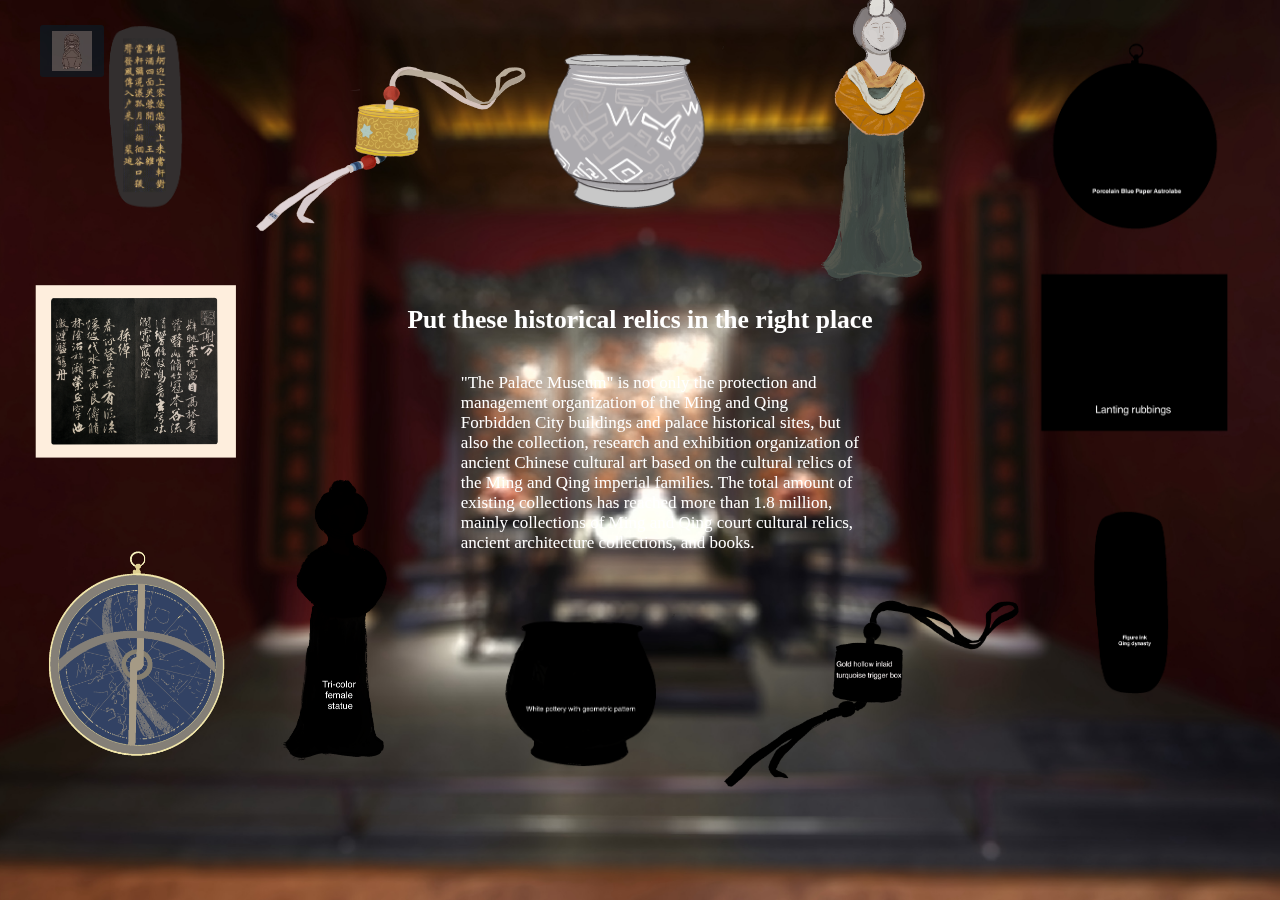
<file: index.html>
<!DOCTYPE html>
<html lang="en">
<head>
    <meta charset="UTF-8">
    <meta name="viewport" content="width=device-width, initial-scale=1.0">
    <meta http-equiv="X-UA-Compatible" content="ie=edge">
    <link rel="stylesheet" href="style.css">
    <!--<script src="https://apps.bdimg.com/libs/jquery/2.1.4/jquery.min.js"></script>-->
    <!--<script src="https://kit.fontawesome.com/ea6fdfe677.js" crossorigin="anonymous"></script>-->
    <!--<script src="collection.js"></script>-->
    <title>。。。</title>
    <script type="text/javascript">
        window.onload = function () {
            var box1 = document.getElementById("box1");
            box1.onmousedown = function (event) {
                // console.log(1);
                /*再次点击时使得图标任然在那个位置，鼠标可以点击到图标上*/
                var ol = event.clientX - box1.offsetLeft;
                var ot = event.clientY - box1.offsetTop;
                /*鼠标点击*/
                document.onmousemove = function (event) {
                    var left = event.clientX - ol;
                    var top = event.clientY - ot;
                    box1.style.left = left + "px"; /*赋值*/
                    box1.style.top = top + "px";
                }
                /*鼠标松开*/
                document.onmouseup = function (event) {
                    document.onmousemove = null;
                    document.onmouseup = null;
                }
            }

            var box2 = document.getElementById("box2");
            box2.onmousedown = function (event) {
                // console.log(1);
                /*再次点击时使得图标任然在那个位置，鼠标可以点击到图标上*/
                var ol = event.clientX - box2.offsetLeft;
                var ot = event.clientY - box2.offsetTop;
                /*鼠标点击*/
                document.onmousemove = function (event) {
                    var left = event.clientX - ol;
                    var top = event.clientY - ot;
                    box2.style.left = left + "px"; /*赋值*/
                    box2.style.top = top + "px";
                }
                /*鼠标松开*/
                document.onmouseup = function (event) {
                    document.onmousemove = null;
                    document.onmouseup = null;
                }
            }

            var box3 = document.getElementById("box3");
            box3.onmousedown = function (event) {
                // console.log(1);
                /*再次点击时使得图标任然在那个位置，鼠标可以点击到图标上*/
                var ol = event.clientX - box3.offsetLeft;
                var ot = event.clientY - box3.offsetTop;
                /*鼠标点击*/
                document.onmousemove = function (event) {
                    var left = event.clientX - ol;
                    var top = event.clientY - ot;
                    box3.style.left = left + "px"; /*赋值*/
                    box3.style.top = top + "px";
                }
                /*鼠标松开*/
                document.onmouseup = function (event) {
                    document.onmousemove = null;
                    document.onmouseup = null;
                }
            }

            var box4 = document.getElementById("box4");
            box4.onmousedown = function (event) {
                // console.log(1);
                /*再次点击时使得图标任然在那个位置，鼠标可以点击到图标上*/
                var ol = event.clientX - box4.offsetLeft;
                var ot = event.clientY - box4.offsetTop;
                /*鼠标点击*/
                document.onmousemove = function (event) {
                    var left = event.clientX - ol;
                    var top = event.clientY - ot;
                    box4.style.left = left + "px"; /*赋值*/
                    box4.style.top = top + "px";
                }
                /*鼠标松开*/
                document.onmouseup = function (event) {
                    document.onmousemove = null;
                    document.onmouseup = null;
                }
            }

            var box5 = document.getElementById("box5");
            box5.onmousedown = function (event) {
                // console.log(1);
                /*再次点击时使得图标任然在那个位置，鼠标可以点击到图标上*/
                var ol = event.clientX - box5.offsetLeft;
                var ot = event.clientY - box5.offsetTop;
                /*鼠标点击*/
                document.onmousemove = function (event) {
                    var left = event.clientX - ol;
                    var top = event.clientY - ot;
                    box5.style.left = left + "px"; /*赋值*/
                    box5.style.top = top + "px";
                }
                /*鼠标松开*/
                document.onmouseup = function (event) {
                    document.onmousemove = null;
                    document.onmouseup = null;
                }
            }

            var box6 = document.getElementById("box6");
            box6.onmousedown = function (event) {
                // console.log(1);
                /*再次点击时使得图标任然在那个位置，鼠标可以点击到图标上*/
                var ol = event.clientX - box6.offsetLeft;
                var ot = event.clientY - box6.offsetTop;
                /*鼠标点击*/
                document.onmousemove = function (event) {
                    var left = event.clientX - ol;
                    var top = event.clientY - ot;
                    box6.style.left = left + "px"; /*赋值*/
                    box6.style.top = top + "px";
                }
                /*鼠标松开*/
                document.onmouseup = function (event) {
                    document.onmousemove = null;
                    document.onmouseup = null;
                }
            }
        }
    </script>
</head>
<body>
    <input type="checkbox" id="check">
    <label for="check">
        <img src="stone.jpg" width="40" height="40" class="fas fa-bars" id="btn">
        <!-- <i class="fas fa-bars" id="btn"></i> -->
        <i class="fas fa-times" id="cancel"></i>
    </label>
    <div class="sidebar">
        <header>MUSEUM</header>
        <ul>
            <li><a href="https://wendy0416.github.io/homepage1/"><i class="fas fa-stream"></i>Home</a></li>
            <li><a href="https://wendy0416.github.io/collection1/"><i class="fas fa-qrcode"></i>Collection</a></li>
            <li><a href="https://wendy0416.github.io/about-us/"><i class="fas fa-link"></i>About us</a></li>
            <li><a href="https://wendy0416.github.io/history/"><i class="fas fa-calendar-week"></i>History</a></li>
        </ul>
    </div> 
    <div class="bgimg">
        <img class="b1" src="b1.png">
        <img class="b2" src="b2.png">
        <img class="b3" src="b3.png">
        <img class="b4" src="b4.png">
        <img class="b5" src="b5.png">
        <img class="b6" src="b6.png">
        <div class="p1" id="box1">
        </div>
        <div class="p2" id="box2">
        </div>
        <div class="p3" id="box3">
        </div>
        <div class="p4" id="box4">
        </div>
        <div class="p5" id="box5">
        </div>
        <div class="p6" id="box6">
        </div>
        <div class="text1">Put these historical relics in the right place</div>
        <p class="pp1">
            "The Palace Museum" is not only the protection and management organization of the Ming and Qing Forbidden City buildings and palace historical sites, but also the collection, research and exhibition organization of ancient Chinese cultural art based on the cultural relics of the Ming and Qing imperial families. The total amount of existing collections has reached more than 1.8 million, mainly collections of Ming and Qing court cultural relics, ancient architecture collections, and books.
            <!-- <p class="pp0"> Tri-color female statue </p>
            <p class="ps2"> White pottery with geometric pattern</p>
            <p class="pp4"> Gold hollow inlaid turquoise trigger box </p><p class="pp5"> Figure ink,Qing dynasty </p>
            <p class="pp6"> Lanting rubbings </p>
            <p class="pp2">Porcelain Blue Paper Astrolabe
            <br>Lanting rubbings
            <br>Figure ink,Qing dynasty
             </p> -->

        </p>
    </div>
</body>
</html>
</file>
<file: style.css>
*{
    margin: 0;
    padding: 0;
    list-style: none;
    text-decoration: none;
    font-family: "Roboto", sans-serif;

}
.sidebar{
    position: fixed;
    left: -250px;
    width: 250px;
    height: 100%;
    background: #993300;
    transition: all .5s ease;
    opacity:0.7;
    /*transition-property: 70；*/
}
.sidebar header{
    font-size: 22px;
    color: white;
    text-align: center;
    line-height: 60px;
    background: #990000;
    user-select: none;
    opacity:1；
    
}
.sidebar ul a{
    display: block;
    height: 100%;
    width: 100%;
    line-height: 65px;
    font-size: 20px;
    color: white;
    padding-left: 40px;
    box-sizing: border-box;
    border-top: 1px solid rgba(255,255,255,.1);
    border-bottom: 1px solid black;
    translation: .5s;
    
}
ul li:hover a{
    padding-left: 50px;
    opacity:0.5;
}
.sidebar ul a i{
    margin-right: 16px;
    opacity:0.5;
}
label #btn,label #cancel{
    position: absolute;
    cursor: pointer;
    background: #042331;
    border-radius: 3px;
    opacity:0.5;
}

label #btn{
    left: 40px;
    top: 25px;
    font-size: 35px;
    color: white;
    padding: 6px 12px;
    transition: all .5s;
    /*opacity:0.5;*/
}

label #cancel{
    z-index: 1111;
    left: -195px;
    top: 17px;
    font-size:30px;
    color: #0a5275;
    padding: 4px 9px;
    transition: all .5s ease;
    opacity:0.5;
}

#check:checked ~ .sidebar{
    left: 0;
}

#check:checked ~ label #btn{
    left: 250px;
    opacity: 0;
    pointer-events: none;
}

#check:checked ~ label #cancel{
    left: 195px;
}

#check:checked ~ section{
    margin-left: 250px;
}

section{
    background: url(bg.png) no-repeat;
    background-position: center;
    background-size: cover;
    height: 100vh;
    transition: all .5s;
}

.bgimg{
    position:fixed;
    top: 0;
    left: 0;
    width:100%;
    height:100%;
    min-width: 1000px;
    z-index:-10;
    zoom: 1;
    background-color: #fff;
    background: url(1.jpg) no-repeat;
    background-size: cover;
    -webkit-background-size: cover;
    -o-background-size: cover;
    background-position: center 0;
}
.id{
    width: 5vw；
    height：5vw；
}



.b1{
   position:fixed;
    top: -3vw;
    left: 76vw;
    height:auto;
    width: 25vw;
}
.b2{
   position:fixed;
    top: 13vw;
    left: 76vw;
    height:auto;
    width: 25vw;
}
.b3{
   position:fixed;
    top: 32vw;
    left: 76vw;
    height:auto;
    width: 25vw;
}
.b4{
   position:fixed;
    top: 32vw;
    left: 50vw;
    height:auto;
    width: 35vw;
}

.b5{
   position:fixed;
    top: 39vw;
    left: 33vw;
    height:auto;
    width: 25vw;
}
.b6{
   position:fixed;
    top: 32vw;
    left: 13vw;
    height:auto;
    width: 27vw;
}
#check{
  display:none;
}

.p1{
    background: url(p1.png) no-repeat;
     background-size:100% 100%;
    position:fixed;
    top: 36vw;
    left: -3vw;
    height: 33vw;
    width: 27vw; 
}
.p2{
    background: url(p2.png) no-repeat;
     background-size:100% 100%;
    position:fixed;
    top: 13vw;
    left: -3vw;
    height: 33vw;
    width: 27vw; 
}

.p3{
    background: url(p3.png) no-repeat;
     background-size:100% 100%;
    position:fixed;
    top: -6vw;
    left: -1vw;
    height: 30vw;
    width: 25vw; 
}

.p4{
    background: url(p4.png) no-repeat;
     background-size:100% 100%;
    position:fixed;
    top: -8vw;
    left: 14vw;
    height: 37vw;
    width: 32vw; 
}

.p5{
    background: url(p5.png) no-repeat;
     background-size:100% 100%;
    position:fixed;
    top: -6vw;
    left: 36vw;
    height: 32vw;
    width: 26vw; 
}

.p6{
    background: url(p6.png) no-repeat;
     background-size:100% 100%;
    position:fixed;
    top: -6vw;
    left: 55vw;
    height: 33vw;
    width: 27vw; 
}
.text1{
    text-align:center;
    font-family: Baskerville;
    font-size:2vw;
    font-weight:bold;
    color:white;
    /*line-height:22px;
    height:65px;*/
    float:center;
    padding-top:305px;
}

.pp1 {
    width: 400px;
    color:white;
    font-size: 17px;
    font-family: Baskerville;
   padding-top: 3vw;
   padding-left: 36vw;
   color:white;
}

.pp2 {
    
    color:white;
    font-size: 9px;
    font-family: Baskerville ;
    font-weight: bold;
   padding-bottom: : 100vw;
   padding-left: 70vw;
   color:white;
   line-height: 40px;
}

.ps2{
    color:white;
    font-size: 15px;font-family: Baskerville ;
    font-weight: bold;
   margin-top:  3vw;
   margin-left: 40vw;
</file>
